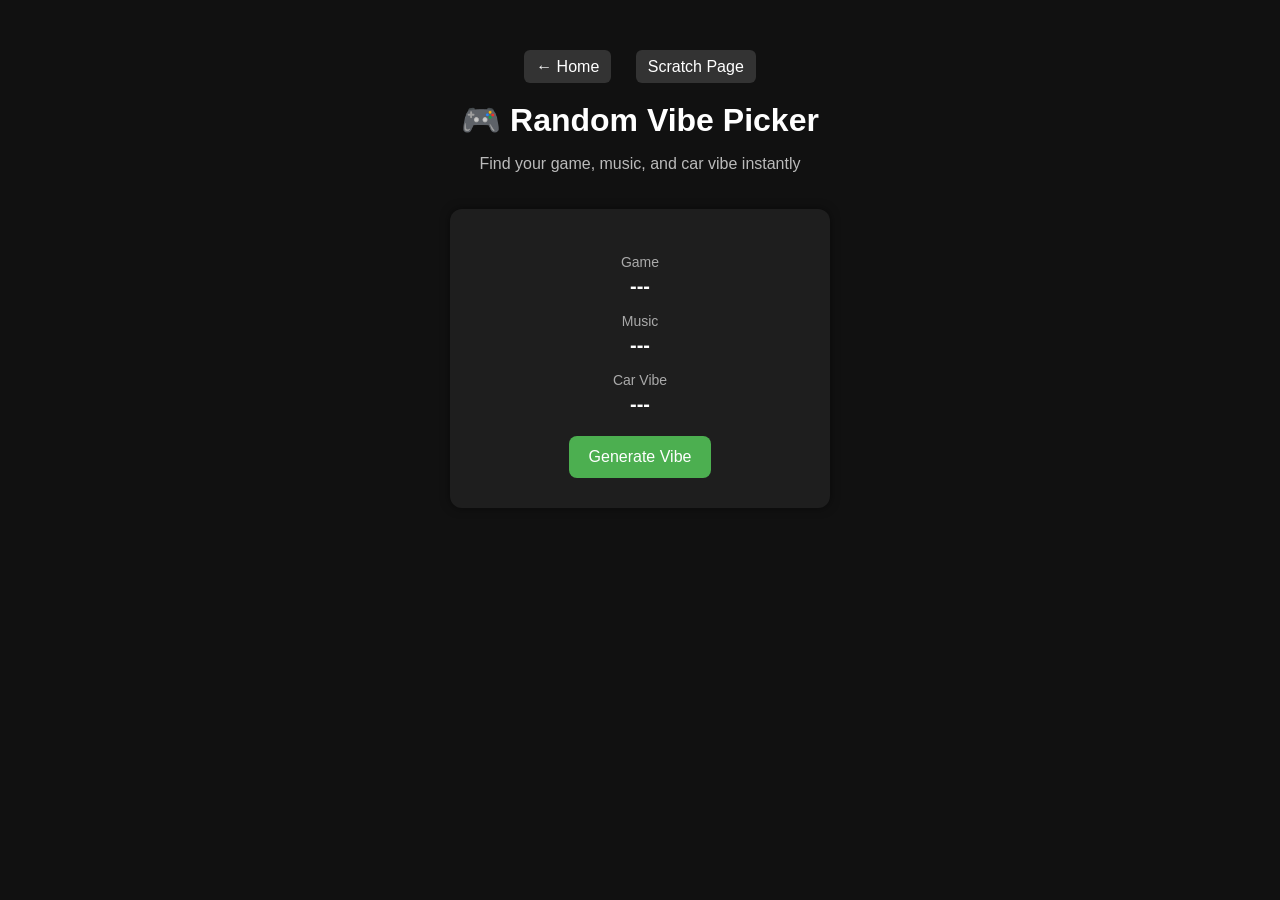
<file: app.html>
<!DOCTYPE html>
<html lang="en">
<head>
    <meta charset="UTF-8">
    <title>Random Vibe Picker</title>

    <style>
        body {
            font-family: Arial, sans-serif;
            background-color: #111;
            color: white;
            text-align: center;
            padding: 50px;
        }

        .nav {
            margin-bottom: 25px;
        }

        .nav a {
            color: white;
            text-decoration: none;
            margin: 0 10px;
            padding: 8px 12px;
            background: #333;
            border-radius: 6px;
        }

        .nav a:hover {
            background: #555;
        }

        h1 {
            margin-bottom: 10px;
        }

        p {
            color: #bbb;
        }

        .card {
            background: #1e1e1e;
            padding: 30px;
            border-radius: 12px;
            display: inline-block;
            width: 320px;
            margin-top: 20px;
            box-shadow: 0 0 10px rgba(0,0,0,0.5);
        }

        .label {
            font-size: 14px;
            color: #aaa;
            margin-top: 15px;
        }

        .result {
            font-size: 20px;
            margin-top: 5px;
            font-weight: bold;
        }

        button {
            padding: 12px 20px;
            border: none;
            border-radius: 8px;
            background: #4CAF50;
            color: white;
            font-size: 16px;
            cursor: pointer;
            margin-top: 20px;
        }

        button:hover {
            background: #45a049;
        }
    </style>
</head>

<body>

<!-- NAV -->
<div class="nav">
    <a href="index.html">← Home</a>
    <a href="scratch.html">Scratch Page</a>
</div>

<h1>🎮 Random Vibe Picker</h1>
<p>Find your game, music, and car vibe instantly</p>

<div class="card">

    <div class="label">Game</div>
    <div class="result" id="game">---</div>

    <div class="label">Music</div>
    <div class="result" id="music">---</div>

    <div class="label">Car Vibe</div>
    <div class="result" id="car">---</div>

    <button onclick="generate()">Generate Vibe</button>

</div>

<script>
    const games = [
        "Elden Ring",
        "Baldur's Gate 3",
        "Minecraft",
        "Terraria",
        "Phasmophobia",
        "Legend of Zelda"
    ];

    const music = [
        "Blink-182",
        "My Chemical Romance",
        "All Time Low",
        "Yellowcard",
        "Simple Plan",
        "Mayday Parade",
        "The Red Jumpsuit Apparatus"
    ];

    const cars = [
        "Porsche 944",
        "90s JDM Build",
        "Toyota Supra Mk3",
        "Off-road Truck",
        "Classic BMW Coupe"
    ];

    function generate() {
        document.getElementById("game").innerText =
            games[Math.floor(Math.random() * games.length)];

        document.getElementById("music").innerText =
            music[Math.floor(Math.random() * music.length)];

        document.getElementById("car").innerText =
            cars[Math.floor(Math.random() * cars.length)];
    }
</script>

</body>
</html>
</file>
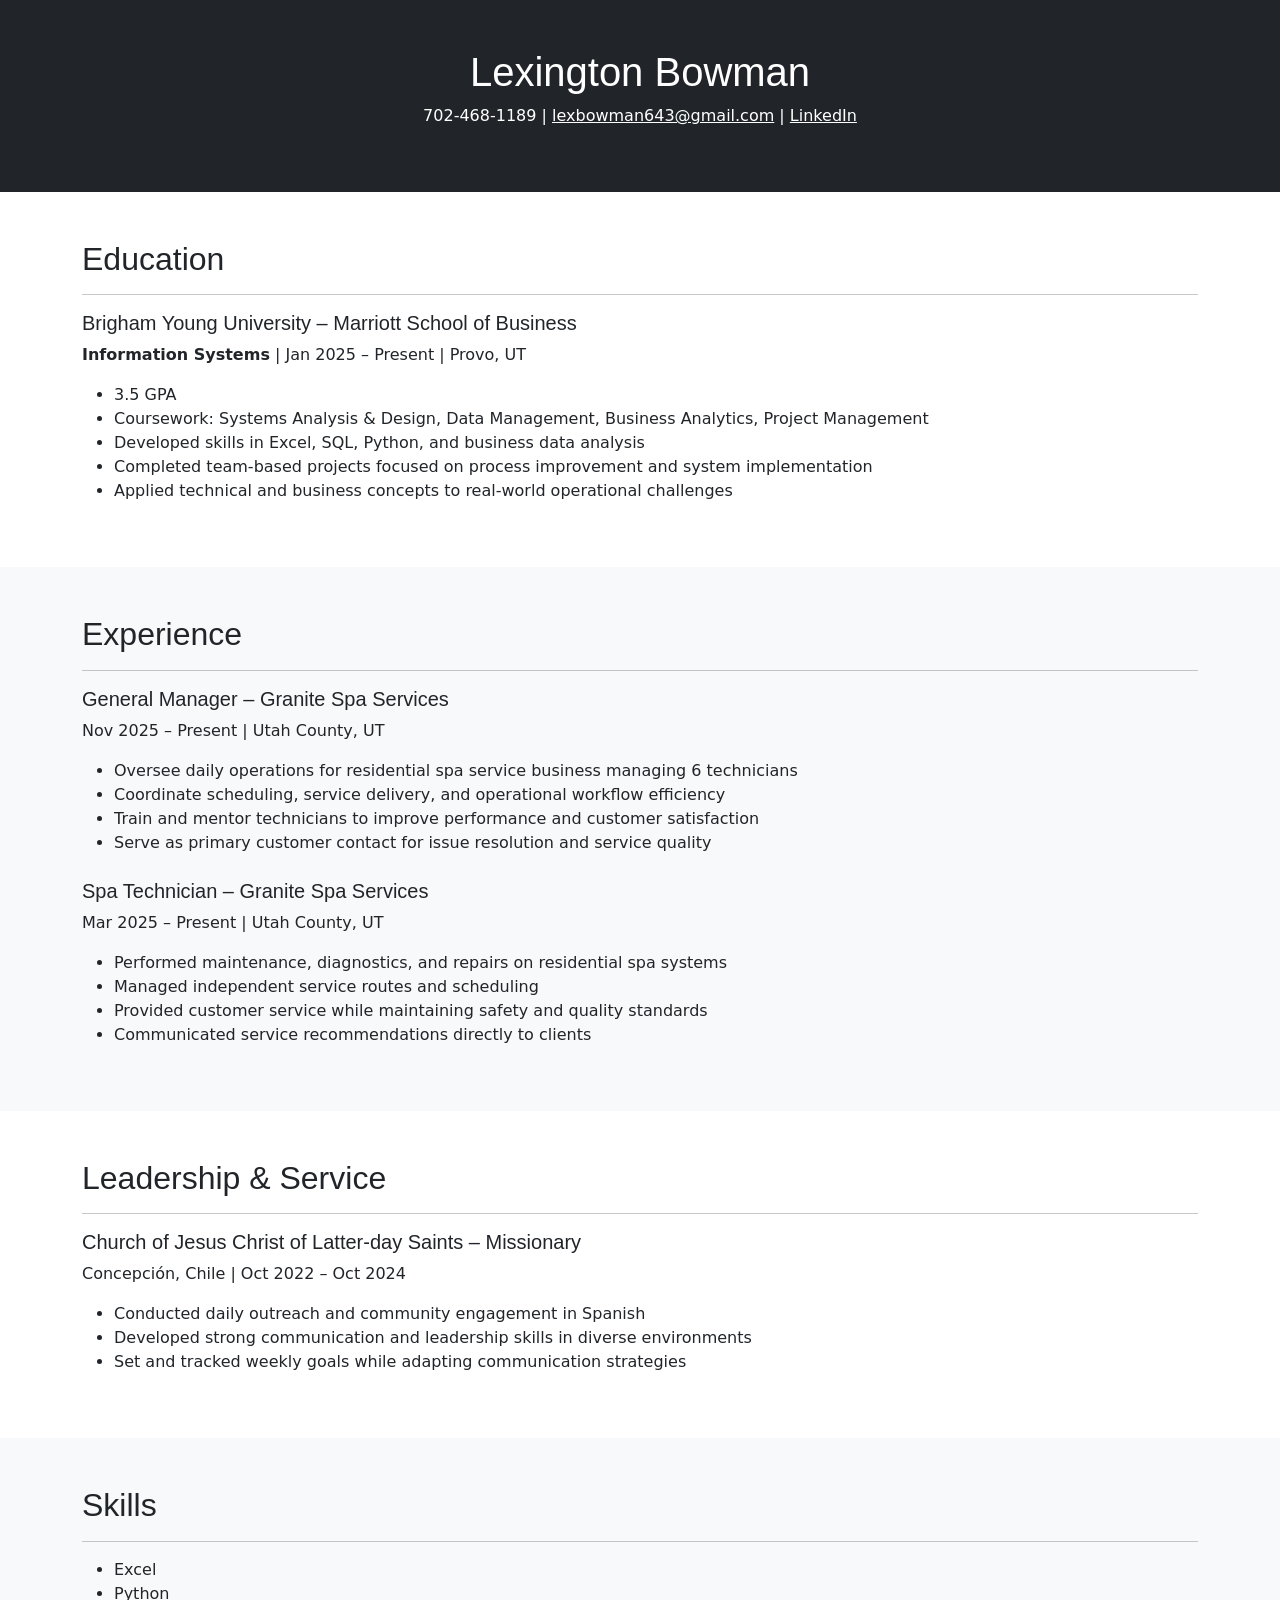
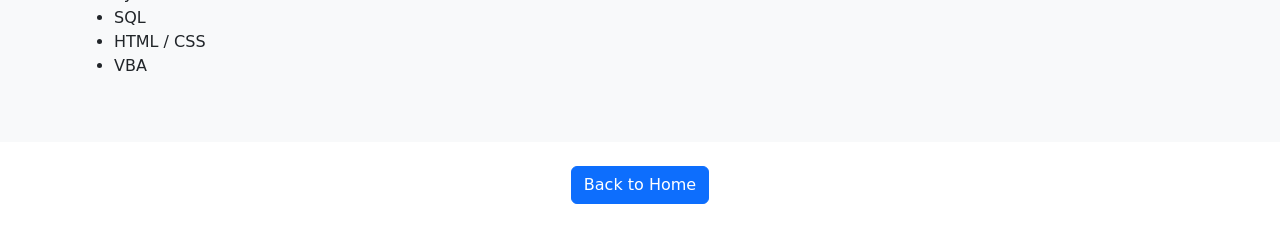
<file: resume.html>
<!DOCTYPE html>
<html lang="en">
<head>
    <meta charset="utf-8" />
    <meta name="viewport" content="width=device-width, initial-scale=1" />
    <title>Lexington Bowman | Resume</title>

    <link href="css/styles.css" rel="stylesheet" />
    <link href="https://cdn.jsdelivr.net/npm/bootstrap@5.2.3/dist/css/bootstrap.min.css" rel="stylesheet">
</head>

<body>

<!-- HEADER -->
<header class="bg-dark text-white text-center py-5">
    <div class="container">
        <h1>Lexington Bowman</h1>
        <p>702-468-1189 | <a class="text-white" href="mailto:lexbowman643@gmail.com">lexbowman643@gmail.com</a> |
        <a class="text-white" href="https://www.linkedin.com/in/lexington-bowman-a4235b371" target="_blank">
        LinkedIn</a></p>
    </div>
</header>

<!-- EDUCATION -->
<section class="py-5">
    <div class="container">
        <h2>Education</h2>
        <hr>

        <h5>Brigham Young University – Marriott School of Business</h5>
        <p><strong>Information Systems</strong> | Jan 2025 – Present | Provo, UT</p>

        <ul>
            <li>3.5 GPA</li>
            <li>Coursework: Systems Analysis & Design, Data Management, Business Analytics, Project Management</li>
            <li>Developed skills in Excel, SQL, Python, and business data analysis</li>
            <li>Completed team-based projects focused on process improvement and system implementation</li>
            <li>Applied technical and business concepts to real-world operational challenges</li>
        </ul>
    </div>
</section>

<!-- EXPERIENCE -->
<section class="py-5 bg-light">
    <div class="container">
        <h2>Experience</h2>
        <hr>

        <h5>General Manager – Granite Spa Services</h5>
        <p>Nov 2025 – Present | Utah County, UT</p>
        <ul>
            <li>Oversee daily operations for residential spa service business managing 6 technicians</li>
            <li>Coordinate scheduling, service delivery, and operational workflow efficiency</li>
            <li>Train and mentor technicians to improve performance and customer satisfaction</li>
            <li>Serve as primary customer contact for issue resolution and service quality</li>
        </ul>

        <h5 class="mt-4">Spa Technician – Granite Spa Services</h5>
        <p>Mar 2025 – Present | Utah County, UT</p>
        <ul>
            <li>Performed maintenance, diagnostics, and repairs on residential spa systems</li>
            <li>Managed independent service routes and scheduling</li>
            <li>Provided customer service while maintaining safety and quality standards</li>
            <li>Communicated service recommendations directly to clients</li>
        </ul>
    </div>
</section>

<!-- LEADERSHIP -->
<section class="py-5">
    <div class="container">
        <h2>Leadership & Service</h2>
        <hr>

        <h5>Church of Jesus Christ of Latter-day Saints – Missionary</h5>
        <p>Concepción, Chile | Oct 2022 – Oct 2024</p>

        <ul>
            <li>Conducted daily outreach and community engagement in Spanish</li>
            <li>Developed strong communication and leadership skills in diverse environments</li>
            <li>Set and tracked weekly goals while adapting communication strategies</li>
        </ul>
    </div>
</section>

<!-- SKILLS -->
<section class="py-5 bg-light">
    <div class="container">
        <h2>Skills</h2>
        <hr>

        <ul>
            <li>Excel</li>
            <li>Python</li>
            <li>SQL</li>
            <li>HTML / CSS</li>
            <li>VBA</li>
        </ul>
    </div>
</section>

<!-- BACK -->
<section class="text-center py-4">
    <a href="index.html" class="btn btn-primary">Back to Home</a>
</section>

</body>
</html>
</file>
